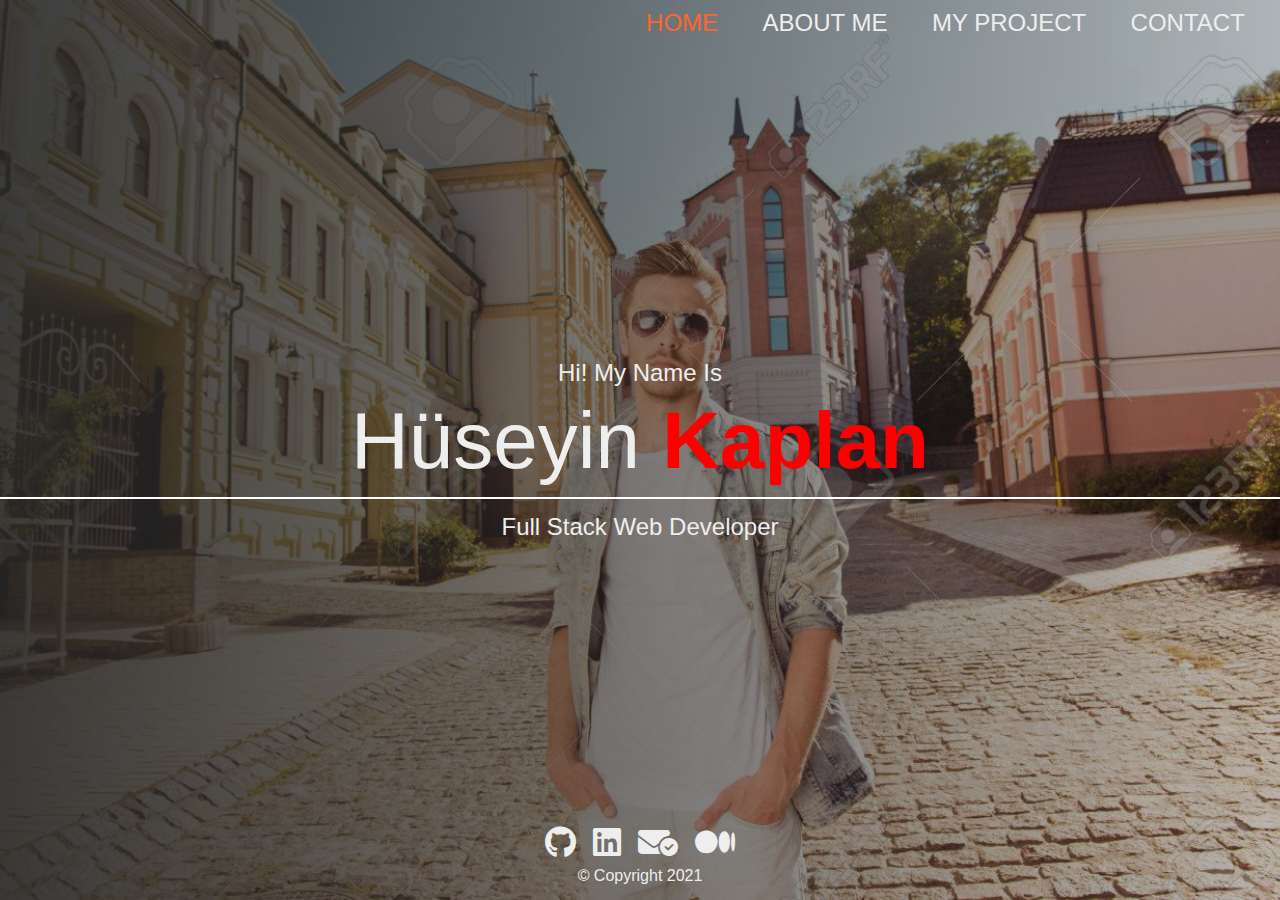
<file: index.html>
<!DOCTYPE html>
<html lang="en">
    <head>
        <meta charset="UTF-8" />
        <meta http-equiv="X-UA-Compatible" content="IE=edge" />
        <meta name="viewport" content="width=device-width, initial-scale=1.0" />
        <link rel="stylesheet" href="./css/main.css" />
        <title>Document</title>
    </head>
    <body>
        <div class="home-bgImg-container">
            <nav class="nav">
                <ul class="nav__list">
                    <li class="nav__item">
                        <a href="index.html" class="nav__link nav__link--active"
                            >Home</a
                        >
                    </li>
                    <li class="nav__item">
                        <a href="about.html" class="nav__link">About Me</a>
                    </li>
                    <li class="nav__item">
                        <a href="projects.html" class="nav__link">My Project</a>
                    </li>
                    <li class="nav__item">
                        <a href="contact.html" class="nav__link">Contact</a>
                    </li>
                </ul>
            </nav>

            <!-- HOME MAIN -->
            <main class="home">
                <h2>Hi! My Name Is</h2>
                <h1 class="home__name">
                    Hüseyin <span class="home__name--last">Kaplan</span>
                </h1>
                <h2>Full Stack Web Developer</h2>
            </main>

            <!-- HOME FOOTER -->
            <footer class="horizontal">
                <div class="social-icons">
                    <a href="https://github.com/kaplanh" target="_blank">
                        <i class="fab fa-github fa-2x"></i>
                    </a>
                    <a
                        href="https://www.linkedin.com/in/kaplan-h/"
                        target="_blank"
                    >
                        <i class="fab fa-linkedin fa-2x"></i>
                    </a>
                    <!-- <a href="#"><i class="fab fa-twitter fa-2x"></i>
                    </a> -->

                    <!-- <a href="#"> <i class="fab fa-facebook fa-2x"></i>
                    </a> -->
                    <a
                        href="https://mail.google.com/mail/?view=cm&fs=1&tf=1&to=kplnhsyn.49@gmail.com"
                        target="_blank"
                    >
                        <i class="fa-solid fa-envelope-circle-check fa-2x"></i>
                    </a>
                    <a href="https://medium.com/@kplnhsyn.49" target="_blank">
                        <i class="fab fa-medium fa-2x"></i>
                    </a>
                    <!-- <a href="#"><i class="fab fa-instagram fa-2x"></i>
                    </a> -->
                </div>
                <div class="copyright">&copy; Copyright 2021</div>
            </footer>
        </div>
    </body>
</html>
</file>
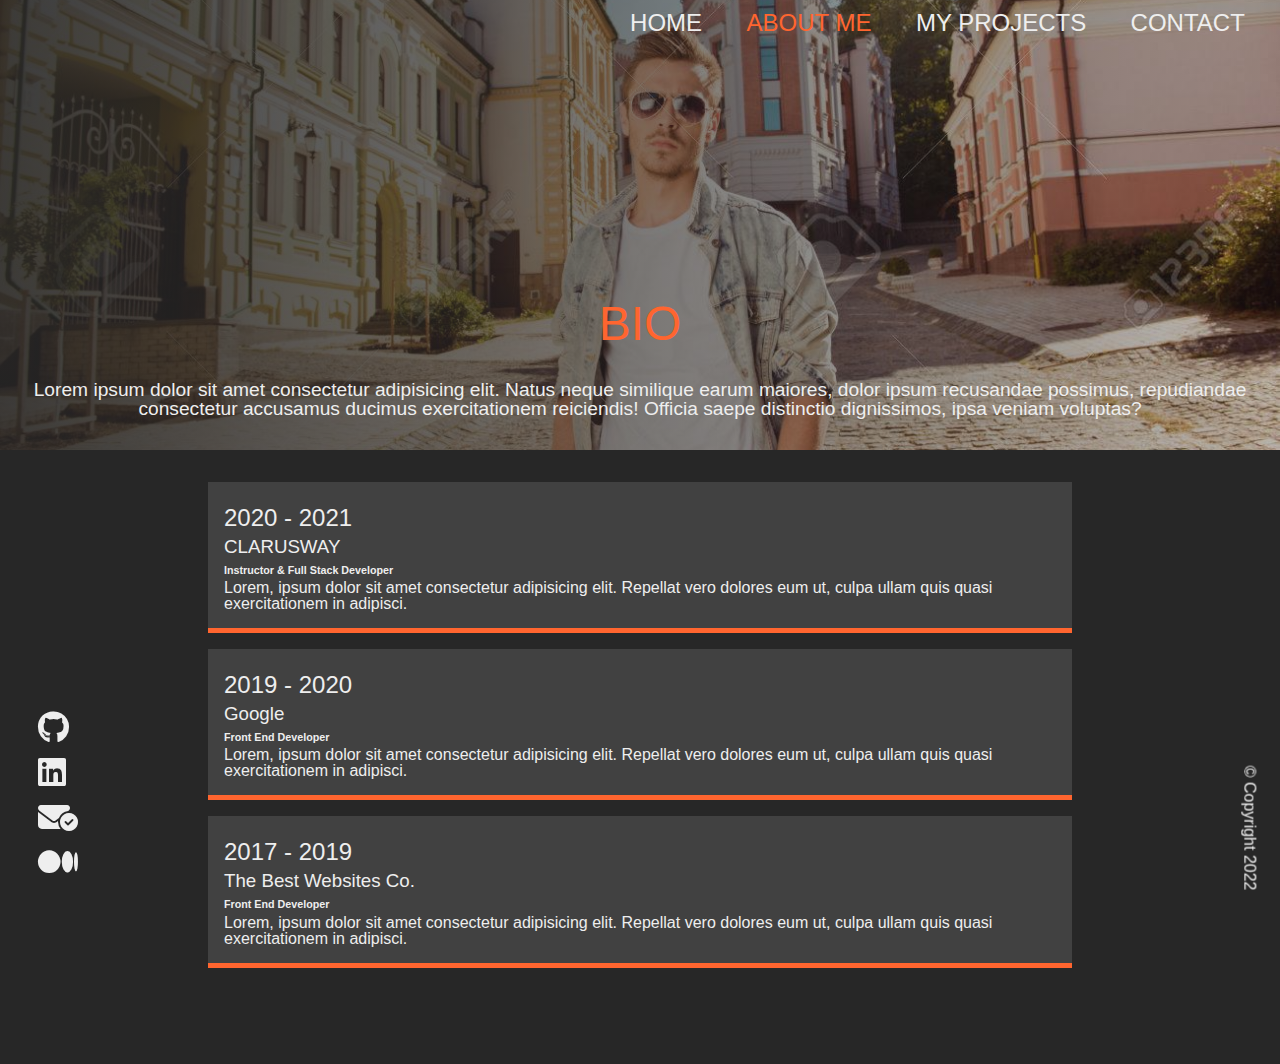
<file: about.html>
<!DOCTYPE html>
<html lang="en">
    <head>
        <meta charset="UTF-8" />
        <meta http-equiv="X-UA-Compatible" content="IE=edge" />
        <meta name="viewport" content="width=device-width, initial-scale=1.0" />

        <link rel="stylesheet" href="css/main.css" />
        <title>Portfolio-About</title>
    </head>
    <body>
        <div class="about-bgImg-container">
            <!-- ABOUT NAV -->
            <nav class="nav">
                <ul class="nav__list">
                    <li class="nav__item">
                        <a href="index.html" class="nav__link">Home</a>
                    </li>
                    <li class="nav__item">
                        <a href="about.html" class="nav__link nav__link--active"
                            >About Me</a
                        >
                    </li>
                    <li class="nav__item">
                        <a href="projects.html" class="nav__link"
                            >My Projects</a
                        >
                    </li>
                    <li class="nav__item">
                        <a href="contact.html" class="nav__link">Contact</a>
                    </li>
                </ul>
            </nav>

            <div class="about__bio-image">
                <h2>BIO</h2>
                <p>
                    Lorem ipsum dolor sit amet consectetur adipisicing elit.
                    Natus neque similique earum maiores, dolor ipsum recusandae
                    possimus, repudiandae consectetur accusamus ducimus
                    exercitationem reiciendis! Officia saepe distinctio
                    dignissimos, ipsa veniam voluptas?
                </p>
            </div>
        </div>

        <!-- ABOUT MAIN -->

        <main class="about">
            <div class="about__container">
                <div class="about__job">
                    <h2 class="text-secondary">2020 - 2021</h2>
                    <h3>CLARUSWAY</h3>
                    <h6>Instructor & Full Stack Developer</h6>
                    <p>
                        Lorem, ipsum dolor sit amet consectetur adipisicing
                        elit. Repellat vero dolores eum ut, culpa ullam quis
                        quasi exercitationem in adipisci.
                    </p>
                </div>
                <div class="about__job">
                    <h2 class="text-secondary">2019 - 2020</h2>
                    <h3>Google</h3>
                    <h6>Front End Developer</h6>
                    <p>
                        Lorem, ipsum dolor sit amet consectetur adipisicing
                        elit. Repellat vero dolores eum ut, culpa ullam quis
                        quasi exercitationem in adipisci.
                    </p>
                </div>
                <div class="about__job">
                    <h2 class="text-secondary">2017 - 2019</h2>
                    <h3>The Best Websites Co.</h3>
                    <h6>Front End Developer</h6>
                    <p>
                        Lorem, ipsum dolor sit amet consectetur adipisicing
                        elit. Repellat vero dolores eum ut, culpa ullam quis
                        quasi exercitationem in adipisci.
                    </p>
                </div>
            </div>
        </main>

        <!-- ABOUT FOOTER -->
        <footer class="vertical">
            <div class="social-icons">
                <a href="https://github.com/kaplanh" target="_blank">
                    <i class="fab fa-github fa-2x"></i>
                </a>
                <a href="https://www.linkedin.com/in/kaplan-h/" target="_blank">
                    <i class="fab fa-linkedin fa-2x"></i>
                </a>

                <a
                    href="https://mail.google.com/mail/?view=cm&fs=1&tf=1&to=kplnhsyn.49@gmail.com"
                    target="_blank"
                >
                    <i class="fa-solid fa-envelope-circle-check fa-2x"></i>
                </a>
                <a href="https://medium.com/@kplnhsyn.49" target="_blank">
                    <i class="fab fa-medium fa-2x"></i>
                </a>
            </div>
            <div class="copyright">&copy; Copyright 2022</div>
        </footer>
    </body>
</html>
</file>
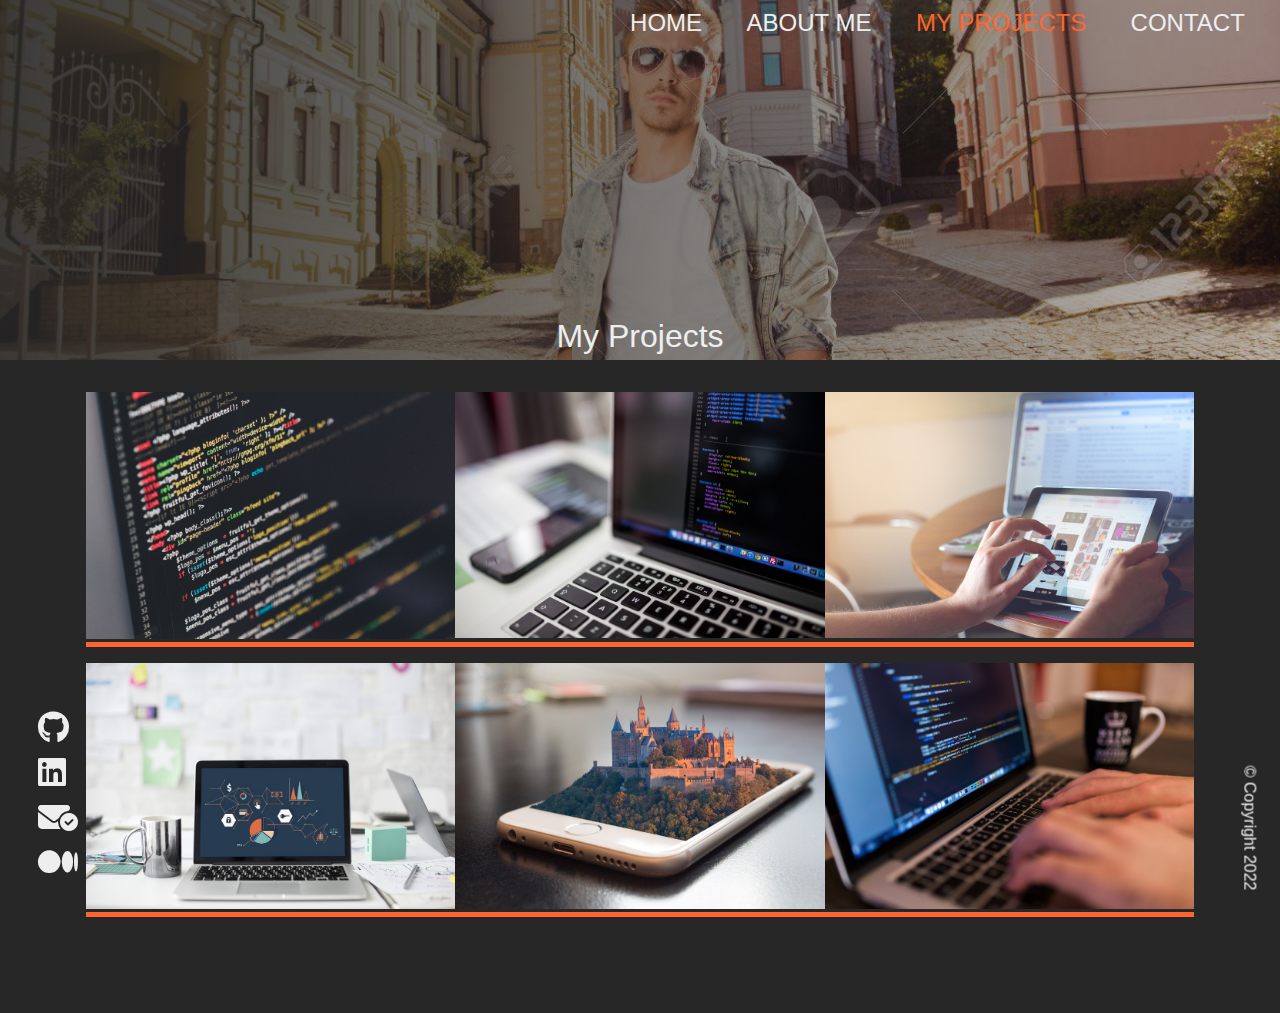
<file: projects.html>
<!DOCTYPE html>
<html lang="en">
    <head>
        <meta charset="UTF-8" />
        <meta name="viewport" content="width=device-width, initial-scale=1.0" />
        <meta http-equiv="X-UA-Compatible" content="ie=edge" />

        <link rel="stylesheet" href="css/main.css" />
        <title>Portfolio-Projects</title>
    </head>
    <body>
        <div class="project-bgImg-container">
            <!-- PROJECT NAV -->
            <nav class="nav">
                <ul class="nav__list">
                    <li class="nav__item">
                        <a href="index.html" class="nav__link">Home</a>
                    </li>
                    <li class="nav__item">
                        <a href="about.html" class="nav__link">About Me</a>
                    </li>
                    <li class="nav__item">
                        <a
                            href="projects.html"
                            class="nav__link nav__link--active"
                            >My Projects</a
                        >
                    </li>
                    <li class="nav__item">
                        <a href="contact.html" class="nav__link">Contact</a>
                    </li>
                </ul>
            </nav>

            <div class="projects__bio-image">
                <h1>My Projects</h1>
            </div>
        </div>

        <!-- PROJECT MAIN -->
        <main class="projects">
            <div class="projects__items">
                <div class="projects__item">
                    <img src="img/project-1.jpg" alt="My Project" />
                </div>

                <div class="projects__item">
                    <img src="img/project-2.jpg" alt="My Project" />
                </div>
                <div class="projects__item">
                    <img src="img/project-3.jpg" alt="My Project" />
                </div>
                <div class="projects__item">
                    <img src="img/project-4.jpg" alt="My Project" />
                </div>

                <div class="projects__item">
                    <img src="img/project-5.jpg" alt="My Project" />
                </div>
                <div class="projects__item">
                    <img src="img/project-6.jpg" alt="My Project" />
                </div>
            </div>
        </main>

        <!-- PROJECT FOOTER -->
        <footer class="vertical">
            <div class="social-icons">
                <a href="https://github.com/kaplanh" target="_blank">
                    <i class="fab fa-github fa-2x"></i>
                </a>
                <a href="https://www.linkedin.com/in/kaplan-h/" target="_blank">
                    <i class="fab fa-linkedin fa-2x"></i>
                </a>

                <a
                    href="https://mail.google.com/mail/?view=cm&fs=1&tf=1&to=kplnhsyn.49@gmail.com"
                    target="_blank"
                >
                    <i class="fa-solid fa-envelope-circle-check fa-2x"></i>
                </a>
                <a href="https://medium.com/@kplnhsyn.49" target="_blank">
                    <i class="fab fa-medium fa-2x"></i>
                </a>
            </div>

            <div class="copyright">&copy; Copyright 2022</div>
        </footer>
    </body>
</html>
</file>
<file: css/main.css>
@import url("https://cdnjs.cloudflare.com/ajax/libs/font-awesome/6.1.1/css/all.min.css");
* {
  margin: 0;
  padding: 0;
  box-sizing: border-box;
}

.about-bgImg-container {
  height: 50vh;
  width: 100%;
  background: linear-gradient(to right, rgba(39, 39, 39, 0.9), rgba(39, 39, 39, 0.3)), url("../img/model-1.jpg");
  background-position: center center;
  background-size: cover;
  display: flex;
  justify-content: space-between;
  flex-direction: column;
}
.about-bgImg-container .about__bio-image {
  text-align: center;
}
.about-bgImg-container .about__bio-image h2 {
  font-size: 3rem;
  color: #ff652f;
}
.about-bgImg-container .about__bio-image p {
  font-size: 1.2rem;
  margin: 2rem;
}

.about__container {
  width: 70vw;
  margin: 2rem auto;
}
.about .about__job {
  margin: 1rem;
  background: #414141;
  padding: 1rem;
  border-bottom: 5px solid #ff652f;
}
.about .about__job h2, .about .about__job h3 {
  margin: 0.5rem 0;
}
.about .about__job h6 {
  margin: 0.3rem 0;
}

.contact-bgImg-container {
  height: 100vh;
  width: 100%;
  background: linear-gradient(to right, rgba(39, 39, 39, 0.9), rgba(39, 39, 39, 0.3)), url("../img/model-1.jpg");
  background-position: center center;
  background-size: cover;
}
.contact-bgImg-container nav {
  height: 40vh;
}

.contact {
  height: 40vh;
  display: flex;
  flex-direction: column;
  justify-content: center;
  text-align: center;
}
.contact h2 {
  font-size: 3rem;
  margin-bottom: 2rem;
}
.contact__list {
  display: flex;
  flex-direction: column;
  flex-wrap: wrap;
  justify-content: center;
  align-items: center;
  gap: 2.5rem;
  font-size: 1.5rem;
}
.contact .text-secondary {
  color: #ff652f;
}

.home-bgImg-container {
  height: 100vh;
  width: 100%;
  background: linear-gradient(to right, rgba(39, 39, 39, 0.9), rgba(39, 39, 39, 0.3)), url("../img/model-1.jpg");
  background-position: center center;
  background-size: cover;
}

.home {
  height: 80vh;
  display: flex;
  flex-direction: column;
  justify-content: center;
  text-align: center;
}
.home__name {
  font-size: 5rem;
  padding: 1rem;
  margin-bottom: 1rem;
  border-bottom: 2px solid #fff;
}
.home__name--last {
  color: red;
  font-weight: 700;
}

.project-bgImg-container {
  height: 40vh;
  width: 100%;
  background: linear-gradient(to right, rgba(39, 39, 39, 0.9), rgba(39, 39, 39, 0.3)), url("../img/model-1.jpg");
  background-position: center center;
  background-size: cover;
  display: flex;
  flex-direction: column;
  justify-content: space-between;
}
.project-bgImg-container .projects__bio-image {
  text-align: center;
  margin-bottom: 0.5rem;
}

.projects__items {
  width: 100%;
  display: flex;
  flex-wrap: wrap;
  justify-content: center;
  padding: 2rem 5rem;
  gap: 1rem 0rem;
}
.projects__item {
  width: 100%;
  cursor: pointer;
  border-bottom: 5px solid #ff652f;
  position: relative;
}
.projects__item img {
  width: 100%;
}
.projects__item::after {
  content: "";
  height: 100%;
  width: 100%;
  background-color: #ff652f;
  position: absolute;
  left: 0;
  opacity: 0;
  transition: all 0.5s;
}
.projects__item:hover::after {
  opacity: 0.6;
}

.link-style a, footer.middle a, footer.vertical .social-icons a, footer.horizontal a {
  padding: 0.4rem;
  transition: all 0.3s;
}
.link-style a:hover, footer.middle a:hover, footer.vertical .social-icons a:hover, footer.horizontal a:hover {
  color: #ff652f;
}

footer.horizontal {
  height: 10vh;
  display: flex;
  justify-content: space-between;
  align-items: flex-end;
  padding: 1rem;
}

footer.vertical {
  display: flex;
  justify-content: space-between;
  align-items: flex-end;
  padding: 2rem;
  margin-bottom: 1rem;
}
footer.vertical .social-icons {
  display: flex;
  flex-direction: column;
  position: fixed;
  bottom: 1rem;
}
footer.vertical .copyright {
  position: fixed;
  bottom: 1rem;
  right: 3rem;
  transform: rotate(90deg) translate(-3rem, -5rem);
}

footer.middle {
  height: 20vh;
  display: flex;
  flex-direction: column;
  justify-content: flex-start;
  align-items: center;
  padding: 1rem;
  gap: 1rem;
}

.nav {
  padding: 1rem;
  height: 10vh;
}
.nav__list {
  text-align: right;
}
.nav__item {
  display: inline;
  padding: 1rem;
}
.nav__link {
  font-size: 1rem;
  text-transform: uppercase;
  font-weight: 500;
  transition: all 1s;
}
.nav__link:hover {
  color: blue;
}
.nav__link--active {
  color: #ff652f;
}

@media screen and (min-width: 0px) {
  .nav {
    padding: 0.5rem;
  }
  .nav__list {
    text-align: center;
  }
  .nav__item {
    padding-right: 0.7rem;
  }
  .nav .nav__link {
    font-size: 0.9rem;
  }
  footer.horizontal {
    flex-direction: column;
    justify-content: space-between;
    align-items: center;
    row-gap: 5px;
    padding: 1rem;
  }
  .contact h2 {
    font-size: 2rem;
    margin-bottom: 1rem;
  }
  .contact__list {
    gap: 2rem 1.2rem;
    font-size: 1.2rem;
  }
}
@media screen and (min-width: 576px) {
  .nav {
    padding: 0.7rem;
  }
  .nav__list {
    text-align: right;
  }
  .nav__item {
    padding-right: 1rem;
  }
  .nav .nav__link {
    font-size: 1rem;
  }
  .contact h2 {
    font-size: 2.5rem;
    margin-bottom: 1.5rem;
  }
  .contact__list {
    gap: 2.5rem 2rem;
    font-size: 1.5rem;
  }
}
@media screen and (min-width: 768px) {
  .nav__item {
    padding-right: 1.3rem;
  }
  .nav .nav__link {
    font-size: 1.3rem;
  }
  .projects__item {
    width: 50%;
  }
}
@media screen and (min-width: 1024px) {
  .nav__item {
    padding-right: 1.5rem;
  }
  .nav .nav__link {
    font-size: 1.5rem;
  }
  .projects__item {
    width: 33%;
  }
  .contact__list {
    flex-direction: row;
  }
}
@media screen and (min-width: 1600px) {
  .projects__item {
    width: 33%;
  }
}
body {
  font-family: "Segoe UI", Tahoma, Geneva, Verdana, sans-serif;
  line-height: 1;
  color: #eee;
  background-color: #272727;
  height: 100vh;
}

a {
  text-decoration: none;
  color: #eee;
}

h1, h2, h3 {
  font-weight: 400;
}

/*# sourceMappingURL=main.css.map */
</file>
